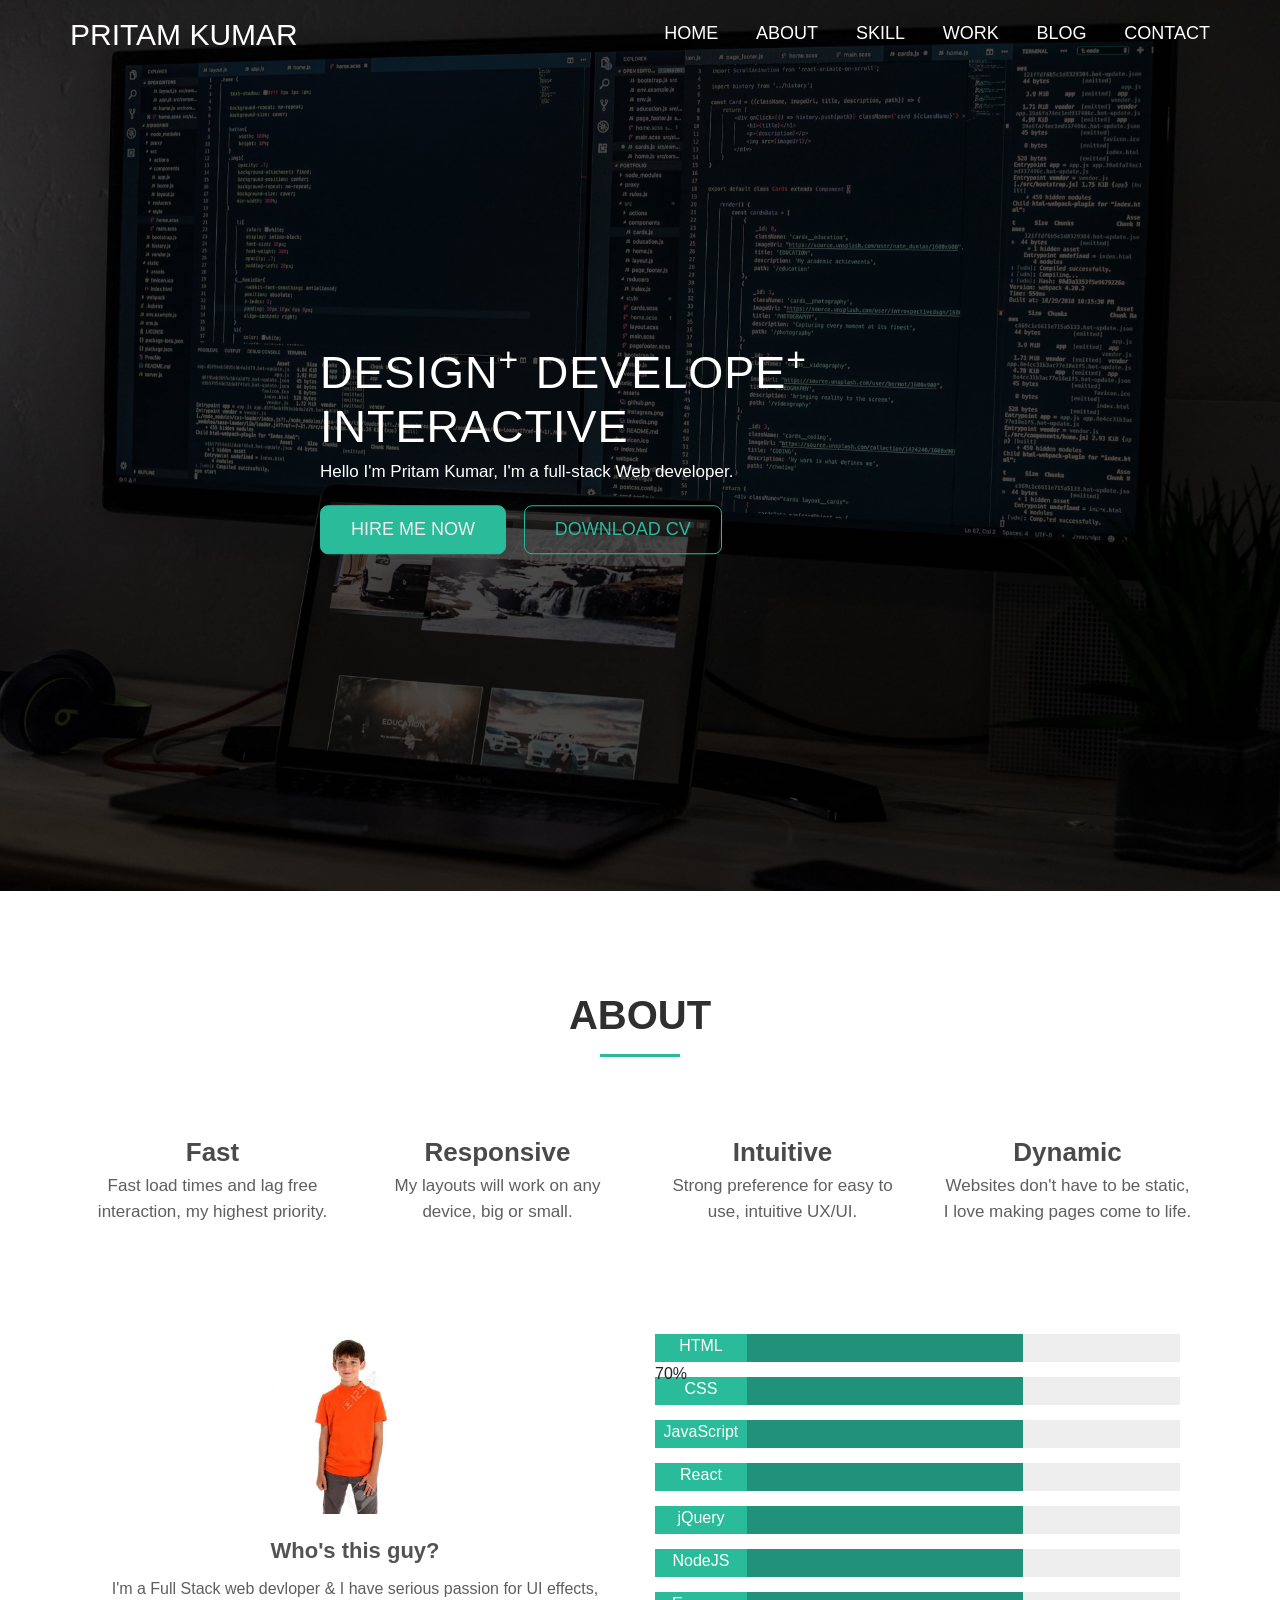
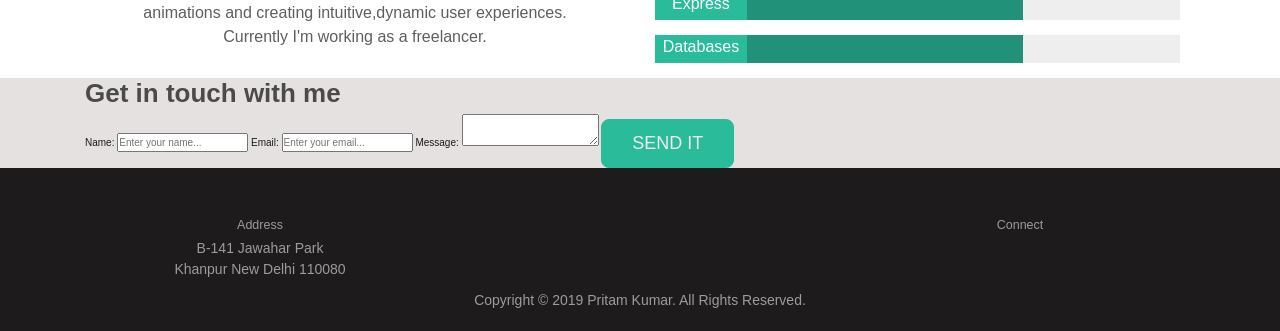
<file: githubsite/index.html>
<!DOCTYPE html>
<html lang="en">
	<head>
		<meta charset="utf-8" />
		<meta http-equiv="X-UA-Compatible" content="ie=edge" />
		<meta name="viewport" content="width=device-width, initial-scale=1" />
		<title>Pritam Kuamr</title>
		<link rel="stylesheet" type="text/css" media="screen" href="https://stackpath.bootstrapcdn.com/bootstrap/4.3.1/css/bootstrap.min.css"/>
		<link rel="stylesheet" href="//cdn.materialdesignicons.com/3.5.95/css/materialdesignicons.min.css">
		<link rel="stylesheet" type="text/css" media="screen" href="style.css" />
		<link href="https://fonts.googleapis.com/css?family=Raleway:300,400,700" rel="stylesheet">
	</head>
	<body>
		<header id="home">
			<nav>
				<div class="main-row">
					<div class="title">
						<a href="#">Pritam Kumar</a>
					</div>
					<ul class="main-nav">
						<li><a href="#home">Home</a></li>
						<li><a href="#about">About</a></li>
						<li><a href="#skill">Skill</a></li>
						<li><a href="#work">Work</a></li>
						<li><a href="#blog">Blog</a></li>
						<li><a href="#contact">contact</a></li>
					</ul>
				</div>
			</nav>
			<div class="hero-text-box">
				<h1>DESIGN<sup>&#43;</sup> DEVELOPE<sup>&#43;</sup> INTERACTIVE</h1>
				<div class="text">
					Hello I'm Pritam Kumar,
					I'm a full-stack Web developer.
				</div>
				<!-- <p>Hello, I'm Pritam Kumar. I am a Full Stack web devloper and I have working knowledge of HTML, CSS, JAVASCRIPT with React Framwork for the front end devlopment and NodeJS with EXpress for the backend devlopment. Currently I'm working as a freelancer.</p> -->
				<a class="btn btn-full" href="#">Hire me now</a>
				<a class="btn btn-outline" href="#">Download CV</a>
			</div>
		</header>
		
		<section class="section-about" id="about">
			<h2>ABOUT</h2>
			<div class="header-bar"></div>
			<div class="container">
				<div class="about-text">
					<div class="row mb-5">
						<div class="col-sm">
							<i class="mdi mdi-speedometer"></i>
							<h3>Fast</h3>
							<p>Fast load times and lag free interaction, my highest priority.</p>
						</div>
						<div class="col-sm">
								<i class="mdi mdi-cellphone-link"></i>
							<h3>Responsive</h3>
							<p>My layouts will work on any device, big or small.</p>
						</div>
						<div class="col-sm">
							<i class="mdi mdi-lightbulb-outline"></i>
							<h3>Intuitive</h3>
							<p>Strong preference for easy to use, intuitive UX/UI.</p>
						</div>
						<div class="col-sm">
							<i class="mdi mdi-rocket"></i>
							<h3>Dynamic</h3>
							<p>Websites don't have to be static,<br/>I love making pages come to life.</p>
						</div>
					</div>
				</div>
				<div class="about-content" id="skill">
					<div class="row">
						<div class="col-sm">
							<img class="profile-pic" src="profile.jpg" alt="Profile Picture">
							<div class="profile-heading">Who&#39;s this guy&#63;</div>
							<div class="profile-text">
								I'm a Full Stack web devloper &#38; I have serious passion for UI effects, animations and creating intuitive,dynamic user experiences.<br>Currently I'm working as a freelancer.
							</div>
						</div>
						<div class="col-sm pg-bar">
							<div class="bar">
								<div class="fill">
									<div class="tag">HTML</div>
								</div>
								70%
							</div>
							<div class="bar">
								<div class="fill">
									<div class="tag">CSS</div>
								</div>
								<span></span>
							</div>
							<div class="bar">
								<div class="fill">
									<div class="tag">JavaScript</div>
								</div>
								<span></span>
							</div>
							<div class="bar">
								<div class="fill">
									<div class="tag">React</div>
								</div>
								<span></span>
							</div>
							<div class="bar">
								<div class="fill">
									<div class="tag">jQuery</div>
								</div>
								<span></span>
							</div>
							<div class="bar">
								<div class="fill">
									<div class="tag">NodeJS</div>
								</div>
								<span></span>
							</div>
							<div class="bar">
								<div class="fill">
									<div class="tag">Express</div>
								</div>
								<span></span>
							</div>
							<div class="bar">
								<div class="fill">
									<div class="tag">Databases</div>
								</div>
								<span></span>
							</div>
						</div>
					</div>
				</div>
			</div>
		</section>
		<section class="section-contact" id="contact">
			<div class="container">
				<div class="row">
					<div class="col-lg">
						<h3>Get in touch with me</h3>
					</div>
					<div class="w-100"></div>
					<div class="col-sm">
						<form method="POST">
							<label for="name" id="name">Name:</label>
							<input type="text" name="name" id="name" placeholder="Enter your name..." required >
							<label for="email">Email:</label>
							<input type="email" name="email" id="email" placeholder="Enter your email..." required >
							<label for="message">Message:</label>
							<textarea name="message" id="message"></textarea>
							<input type="submit" class="btn btn-full" value="SEND IT">
						</form>
					</div>
				</div>
			</div>
		</section>

		<footer>
			<div class="container">
				<div class="row">
					<div class=" col-sm address">
						<h5>Address</h5>
						<p>B-141 Jawahar Park <br>
						Khanpur New Delhi 110080</p>
					</div>
					<div class=" col-sm address"></div>
					<div class=" col-sm social-icon">
						<h5>Connect</h5>
						<a href="#"><i class="mdi mdi-facebook"></i></a>
						<a href="#"><i class="mdi mdi-twitter"></i></a>
						<a href="#"><i class="mdi mdi-github-circle"></i></a>
						<a href="#"><i class="mdi mdi-linkedin"></i></a>
						<a href="#"><i class="mdi mdi-email-outline"></i></a>
					</div>
					<div class="w-100"></div>
					<div class="col">Copyright &copy; 2019 Pritam Kumar. All Rights Reserved.</div>
				</div>
			</div>
		</footer>
		<script src="https://ajax.googleapis.com/ajax/libs/jquery/3.3.1/jquery.min.js"></script>
		<script src="script.js"></script>
	</body>
</html>
</file>
<file: githubsite/style.css>
/*----------------------------------------*/
/*Basic Configuartion*/
/*----------------------------------------*/

/* color: #2abb9b */
*{
    margin:0px;
    padding: 0px;
    box-sizing: border-box; 
}
html{
    font-family: 'Raleway', sans-serif;
    font-family: 
    font-weight: 400;
    font-size: 62.5%;
    text-rendering: optimizeLegibility;
}

.main-row{
    width: 1140px;
    margin: 0 auto;
}
/*----------------------------------------*/
/* Reusable Content */
/*----------------------------------------*/

/*------Headings------*/
h1{
    font-weight: 300;
    font-size: 4.5rem;
    letter-spacing: 1px;
    word-spacing: 3px;
    color: #fff;
}
h2{
    color: rgb(47, 47, 47);
    font-size: 4rem;
    font-weight: 700;
    padding-bottom: 1rem;
}
h3{
    color: rgb(75, 74, 74);
    font-size: 2.6rem;
    font-weight: 600;

}

.header-bar{
    width: 8rem;
    border-bottom: 3px solid #2abb9b;
    margin: 2px auto;
    margin-bottom: 8rem;
}

/*------Button------*/
.btn:link,
.bnt:visited,
input[type=submit]{
    display:inline-block;
    padding: 1rem 3rem; 
    text-decoration: none;
    font-size: 1.8rem;
    text-transform: uppercase;
    font-weight: 400;
    margin-right: 1.5rem;
    border-radius: 8px;
}
.btn-full:link,
.btn-full:visited,
input[type=submit]{
    background-color: #2abb9b;
    color: rgb(238, 235, 235);
    border: 1px solid #2abb9b;
    transition: all .2s;
}
.btn-outline:link,
.btn-outline:visited{
    border: 1px solid #2abb9b;
    color:#2abb9b;
}
.btn:active,
.btn:hover{
    background-color: #219179;
}
.btn-full:active,
.btn-full:hover{
    border: 1px solid #219179;
}
.btn-outline:active,
.btn-outline:hover{
    border: 1px solid #219179;
    color: #fff;
}
/*----------------------------------------*/
/* Header */
/*----------------------------------------*/
header{
    background-image: linear-gradient(rgba(0, 0, 0, 0.7), rgba(0, 0, 0, 0.7)), url(hero.jpg);
    background-size: cover;
    background-position: center;
    height: 99vh;
}
.hero-text-box{
    position: absolute;
    top:50%;
    left:50%;
    transform: translate(-50%,-50%);
}
.text{
    color: #fff;
    font-size: 1.7rem;
    padding-bottom: 2rem;
}

.title{
    display: inline-block;
    float: left;
    font-size: 3rem;
    font-weight: 400;
    padding-top: 1.2rem;
}
.title a{
    text-decoration: none;
    text-transform: uppercase;
    color: #fff;
}
.main-nav{
    float: right;
    list-style: none;
    padding: 2rem 0;
}
.main-nav li{
    display: inline-block;
    margin-left: 3.5rem;
}
.main-nav li a:link,
.main-nav li a:visited{
    padding: 5px 0;
    color: #fff;
    text-decoration: none;
    text-transform: uppercase;
    font-size: 1.8rem;
    border-bottom: 2px solid transparent;
    transition: all .4s
}
.main-nav li a:active,
.main-nav li a:hover{
    border-bottom: 2px solid  #2abb9b;
    color: rgb(209, 47, 47);
}

/*----------------------------------------*/
/* About */
/*----------------------------------------*/
.section-about{
    text-align: center;
    margin-top: 10rem;
}
.section-about p{
    color: rgb(95, 95, 95);
    font-size: 1.7rem;
}
.about-text i{
    color: #2abb9b;
    font-size: 10rem;
    padding-bottom: 1rem;
    height: 140px;
}
.about-content{
    margin-top: 10rem;
}
.profile-pic{
    height:200px;
    width: auto;
    padding-bottom: 2rem;
}
.profile-heading{
    color: rgb(83, 83, 83);
    font-size: 2.2rem;
    font-weight: 700;
    padding-bottom: 1rem;
}
.profile-text{
    color: rgb(94, 94, 94);
    font-size: 1.6rem;
    font-weight: 400;
}
/*------Progress Bar------*/
.pg-bar{
    text-align: start;
    font-size: 1.6rem;
}
.bar{
    background-color: #eee;
    height: 28px;
    margin: 0 1.5rem 1.5rem 0;
}
.fill{
    background-color: #219179;
    width: 70%;
    height: 100%;
}
.tag{
    height: 100%;
    color: #fff;
    background-color: #2abb9b;
    width: 25%;
    text-align: center;
}


/*----------------------------------------*/
/* Contact */
/*----------------------------------------*/
.section-contact{
    background-color: rgb(230, 225, 225);
    color: rgb(27, 27, 27);
}

/*----------------------------------------*/
/* Footer */
/*----------------------------------------*/

footer{
    background-color: rgb(29, 27, 27);
    color: rgb(156, 156, 156);
    padding-top: 5rem;
    padding-bottom: 2rem;
    font-size: 1.4rem;
    text-align: center;
}
.fab{
    margin-right: 2rem;
}
</file>
